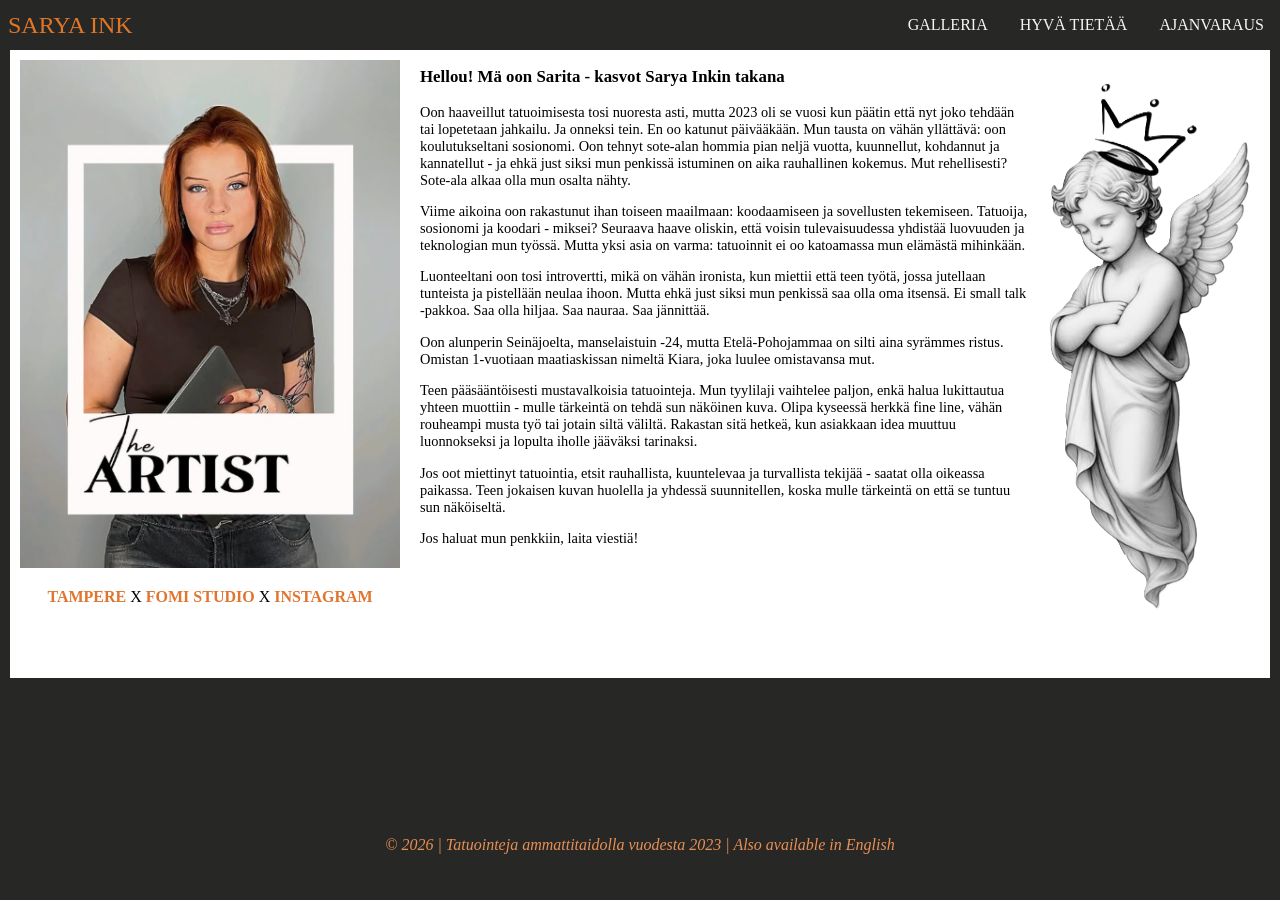
<file: index.html>
<!doctype html>
<html lang="en">
  <head>
    <style>
        .linksut {text-align: center;}
    </style>
    <link rel="stylesheet" href="stylesheet.css">
    <meta charset="utf-8">
    <meta name="viewport" content="width=device-width, initial-scale=1">
    <script src="script.js" defer></script>
    <title>SARYA INK</title>
  </head>

  <body>
    <nav class="navbar">
        <div class="otsikko"><a href="index.html" style="color: rgb(223, 119, 39); text-decoration: none;">SARYA INK</a></div>
        <a href="#" class="toggle">
            <span class="bar"></span>
            <span class="bar"></span>
            <span class="bar"></span>
        </a>
        <div class="navbar-links">
            <ul>
                <li><a href="galleria.html">GALLERIA</a></li>
                <li><a href="hoito.html">HYVÄ TIETÄÄ</a></li>
                <li><a href="ajanvaraus.html">AJANVARAUS</a></li>
            </ul>
        </div>
    </nav>


    <div class="container">
       <div class="ekakuva"><img src="Näyttökuva 2026-05-16 204914.png" width="380px" alt="artist">
        <p></p>
        <div class="linksut"><a class="tampere" href="https://share.google/FgxL6VuqxzLzbdE5S"><b>TAMPERE</b></a>
            X <a class="fomi" href="https://www.instagram.com/fomi.studio/"><b>FOMI STUDIO</b></a>
            X <a class="instagram" href="https://www.instagram.com/sarya.ink/"><b>INSTAGRAM</b></a>
        </div></div>
       <div class="esittely">
        <h3 style="font-family: Cambria, Cochin, Georgia, Times, 'Times New Roman', serif">Hellou! Mä oon Sarita - kasvot Sarya Inkin takana</h3>
        <p>Oon haaveillut tatuoimisesta tosi nuoresta asti, mutta 2023 oli se vuosi kun päätin että
        nyt joko tehdään tai lopetetaan jahkailu. Ja onneksi tein. En oo katunut päivääkään.
        Mun tausta on vähän yllättävä: oon koulutukseltani sosionomi. Oon tehnyt sote-alan hommia
        pian neljä vuotta, kuunnellut, kohdannut ja kannatellut - ja ehkä just siksi mun penkissä
        istuminen on aika rauhallinen kokemus. Mut rehellisesti? Sote-ala alkaa olla mun osalta nähty.</p>
        <p>Viime aikoina oon rakastunut ihan toiseen maailmaan: koodaamiseen ja sovellusten tekemiseen.
        Tatuoija, sosionomi ja koodari - miksei? Seuraava haave oliskin, että voisin tulevaisuudessa
        yhdistää luovuuden ja teknologian mun työssä. Mutta yksi asia on varma:
        tatuoinnit ei oo katoamassa mun elämästä mihinkään.</p>
        <p>Luonteeltani oon tosi introvertti, mikä on vähän ironista, kun miettii että teen työtä, jossa
        jutellaan tunteista ja pistellään neulaa ihoon. Mutta ehkä just siksi mun penkissä saa olla oma
        itsensä. Ei small talk -pakkoa. Saa olla hiljaa. Saa nauraa. Saa jännittää.</p>
        <p>Oon alunperin Seinäjoelta, manselaistuin -24, mutta Etelä-Pohojammaa on silti aina syrämmes ristus.
        Omistan 1-vuotiaan maatiaskissan nimeltä Kiara, joka luulee omistavansa mut.</p>
        <p>Teen pääsääntöisesti mustavalkoisia tatuointeja. Mun tyylilaji vaihtelee paljon, enkä halua
        lukittautua yhteen muottiin - mulle tärkeintä on tehdä sun näköinen kuva. Olipa kyseessä herkkä
        fine line, vähän rouheampi musta työ tai jotain siltä väliltä. Rakastan sitä hetkeä, kun asiakkaan
        idea muuttuu luonnokseksi ja lopulta iholle jääväksi tarinaksi.</p>
        <p>Jos oot miettinyt tatuointia, etsit rauhallista, kuuntelevaa ja turvallista tekijää - saatat olla
        oikeassa paikassa. Teen jokaisen kuvan huolella ja yhdessä suunnitellen, koska mulle tärkeintä
        on että se tuntuu sun näköiseltä.</p>
        <p>Jos haluat mun penkkiin, laita viestiä!</p></div>
        <div class="tokakuva"><img src="enkeli.etusivu1.png"></div>
       
    </div>

    
    <div class="footer"><footer>
        <p><i>© 2026 | Tatuointeja ammattitaidolla vuodesta 2023 | Also available in English</i></p>
    </footer>
    </div>
  

   </body>

</html>
</file>
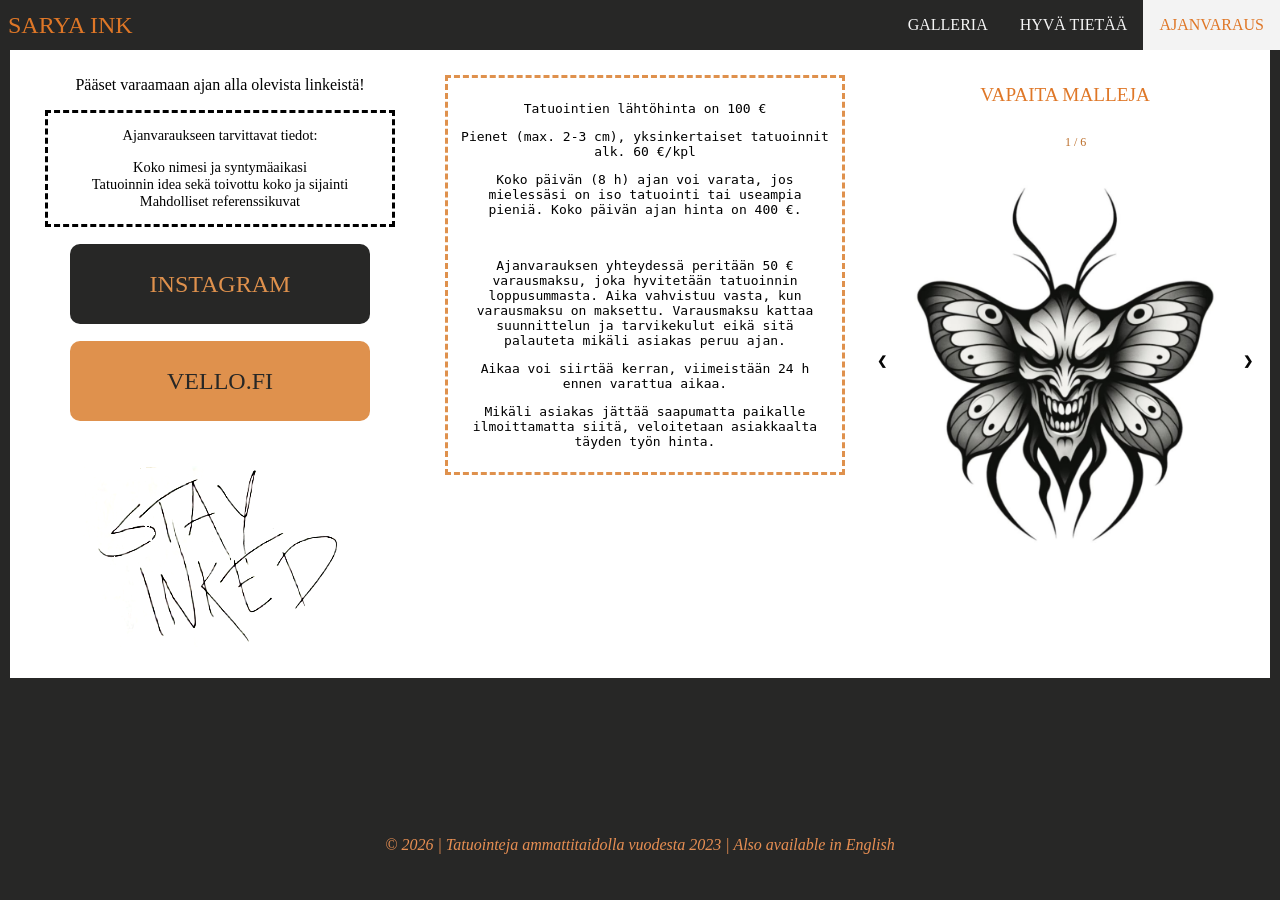
<file: ajanvaraus.html>
<!doctype html>
<html lang="en">
  <head>
    <link rel="stylesheet" href="stylesheet.css">
    <meta charset="utf-8">
    <meta name="viewport" content="width=device-width, initial-scale=1">
    <script src="script.js" defer></script>
    <title>SARYA INK - AJANVARAUS</title>
  </head>

  <body>
    <nav class="navbar">
        <div class="otsikko"><a href="index.html" style="color: rgb(223, 119, 39); text-decoration: none;">SARYA INK</a></div>
        <a href="#" class="toggle">
            <span class="bar"></span>
            <span class="bar"></span>
            <span class="bar"></span>
        </a>
        <div class="navbar-links">
            <ul>
                <li><a href="galleria.html">GALLERIA</a></li>
                <li><a href="hoito.html">HYVÄ TIETÄÄ</a></li>
                <li><a href="ajanvaraus.html" class="active">AJANVARAUS</a></li>
            </ul>
        </div>
    </nav>

<div class="instructions">
    <div class="hinnasto" style="text-align: center; font-size: .9rem;">
        <p style="font-family: Cambria, Cochin, Georgia, Times, 'Times New Roman', serif;
        font-size: 1rem;">Pääset varaamaan ajan alla olevista linkeistä!</p>
        <div class="tiedot"><p>Ajanvaraukseen tarvittavat tiedot:</p>
        <p>Koko nimesi ja syntymäaikasi
            <br>
            Tatuoinnin idea sekä toivottu koko ja sijainti
            <br>
            Mahdolliset referenssikuvat</p>
        </div>
        <br>

        <button class="direct"><a href="https://www.instagram.com/sarya.ink/" style="font-family: Cambria, Cochin, Georgia, Times, 'Times New Roman', serif;
        font-size: x-large">INSTAGRAM</a>
        </button>

        <br>
        <button class="vello"><a href="https://vello.fi/fomi-studio" style="font-family: Cambria, Cochin, Georgia, Times, 'Times New Roman', serif;
            font-size: x-large;">VELLO.FI</a></button>
        <br>
        <br>
    <div class="stayink" style="justify-self: center;"><img src="stayinked.png"></div>
    </div>

    <div class="steps" style="font-family: monospace;">
        <p>Tatuointien lähtöhinta on 100 €</p>
        <p>Pienet (max. 2-3 cm), yksinkertaiset tatuoinnit alk. 60 €/kpl</p>
        <p>Koko päivän (8 h) ajan voi varata, jos mielessäsi on iso tatuointi tai useampia pieniä. Koko päivän ajan hinta on 400 €.</p>
        <br>
        <p>Ajanvarauksen yhteydessä peritään 50 € varausmaksu, joka hyvitetään tatuoinnin loppusummasta. Aika vahvistuu vasta, kun varausmaksu on maksettu. Varausmaksu kattaa suunnittelun ja tarvikekulut eikä sitä palauteta mikäli asiakas peruu ajan.</p>
        <p>Aikaa voi siirtää kerran, viimeistään 24 h ennen varattua aikaa.</p>
        <p>Mikäli asiakas jättää saapumatta paikalle ilmoittamatta siitä, veloitetaan asiakkaalta täyden työn hinta.</p>
    
    </div>
    
    <div class="slideshow-container">
        <p style="text-align: center; font-size: larger;
        font-family: Cambria, Cochin, Georgia, Times, 'Times New Roman', serif;
        color: rgb(223, 119, 39); ;">VAPAITA MALLEJA</p>

        <div class="mySlides fade">
            <div class="numbertext">1 / 6</div>
            <img src="vapaa7.png" style="width:100%">
        </div>
        <div class="mySlides fade">
            <div class="numbertext">2 / 6</div>
            <img src="vapaa4.png" style="width:100%">
        </div>
        <div class="mySlides fade">
            <div class="numbertext">3 / 6</div>
            <img src="vapaa8.png" style="width:100%">
        </div>
        <div class="mySlides fade">
            <div class="numbertext">4 / 6</div>
            <img src="vapaa6.png" style="width:100%">
        </div>
        <div class="mySlides fade">
            <div class="numbertext">5 / 6</div>
            <img src="vapaa5.png" style="width:100%">
        </div>
            <div class="mySlides fade">
            <div class="numbertext">6 / 6</div>
            <img src="vapaa3.png" style="width:100%">
        </div>
    
        <a class="prev" onclick="plusSlides(-1)">❮</a>
        <a class="next" onclick="plusSlides(1)">❯</a>
    </div>
</div>



     <div class="footer"><footer>
    <p><i>© 2026 | Tatuointeja ammattitaidolla vuodesta 2023 | Also available in English</i></p>
    </footer>
    </div>

  </body>
</html>
</file>
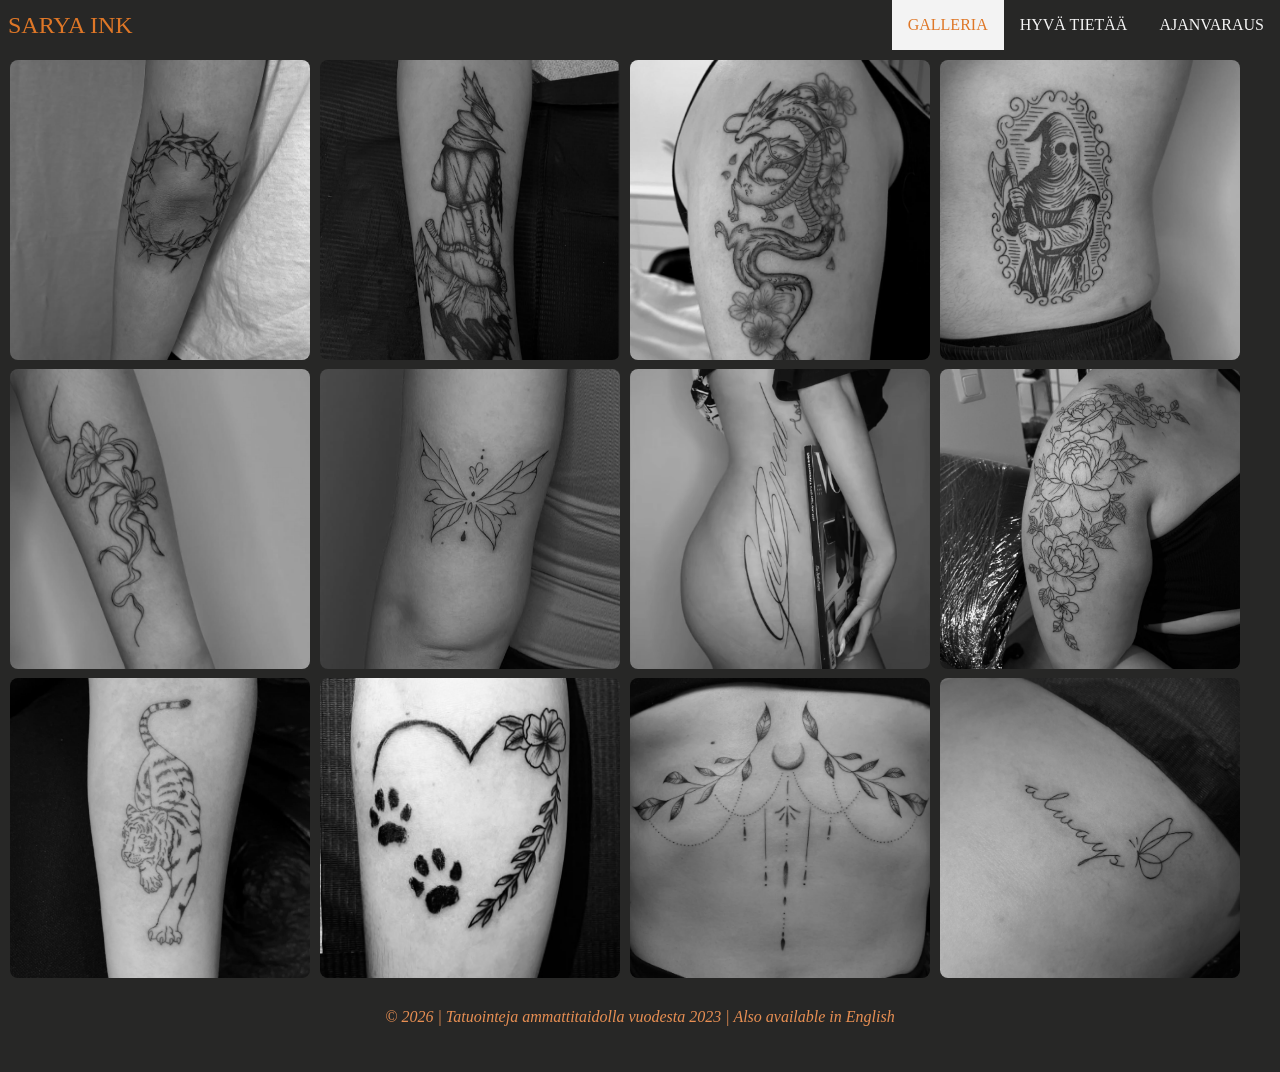
<file: galleria.html>
<!doctype html>
<html lang="en">
  <head>
    <style>
        .item-one { filter: grayscale();}
        .item2 { filter: grayscale();}
        .item3 { filter: grayscale();}
        .item4 { filter: grayscale();}
        .item5 { filter: grayscale();}
        .item6 { filter: grayscale();}
        .item7 { filter: grayscale();}
        .item8 { filter: grayscale();}
        .item9 { filter: grayscale();}
        .item10 { filter: grayscale();}
        .item11 { filter: grayscale();}
        .item12 { filter: grayscale();}

        .item-one:hover { filter: grayscale(0%); zoom: 97%; }
        .item2:hover { filter: grayscale(0%); zoom: 97%; }
        .item3:hover { filter: grayscale(0%); zoom: 97%; }
        .item4:hover { filter: grayscale(0%); zoom: 97%; }
        .item5:hover { filter: grayscale(0%); zoom: 97%; }
        .item6:hover { filter: grayscale(0%); zoom: 97%; }
        .item7:hover { filter: grayscale(0%); zoom: 97%; }
        .item8:hover { filter: grayscale(0%); zoom: 97%; }
        .item9:hover { filter: grayscale(0%); zoom: 97%; }
        .item10:hover { filter: grayscale(0%); zoom: 97%; }
        .item11:hover { filter: grayscale(0%); zoom: 97%; }
        .item12:hover { filter: grayscale(0%); zoom: 97%; }

    </style>
    <link rel="stylesheet" href="stylesheet.css">
    <meta charset="utf-8">
    <meta name="viewport" content="width=device-width, initial-scale=1">
    <script src="script.js" defer></script>
    <title>SARYA INK - GALLERIA</title>
  </head>
<body>


    <nav class="navbar">
        <div class="otsikko"><a  href="index.html" style="color: rgb(223, 119, 39); text-decoration: none;">SARYA INK</a></div>
        <a href="#" class="toggle">
            <span class="bar"></span>
            <span class="bar"></span>
            <span class="bar"></span>
        </a>
        <div class="navbar-links">
            <ul>
                <li><a href="galleria.html" class="active">GALLERIA</a></li>
                <li><a href="hoito.html">HYVÄ TIETÄÄ</a></li>
                <li><a href="ajanvaraus.html">AJANVARAUS</a></li>
            </ul>
        </div>
    </nav>

    <div class="gallery-box" style="background-color:rgb(39, 39, 38)">
        <div class="item6"><img src="item6.png" width="300px" style="border-radius: 8px;"></div>
        <div class="item5"><img src="item5.png" width="300px" style="border-radius: 8px;"></div>
        <div class="item9"><img src="item9.png" width="300px" style="border-radius: 8px;"></div>
        <div class="item4"><img src="item4.png" width="300px" style="border-radius: 8px;"></div>
        <div class="item-one"><img src="item1.png" width="300px" style="border-radius: 8px;"></div>
        <div class="item2"><img src="item2.png" width="300px" style="border-radius: 8px;"></div>
        <div class="item3"><img src="item3.png" width="300px" style="border-radius: 8px;"></div>
        <div class="item7"><img src="item7.png" width="300px" style="border-radius: 8px;"></div>
        <div class="item8"><img src="item8.png" width="300px" style="border-radius: 8px;"></div>
        <div class="item10"><img src="item10.png" width="300px" style="border-radius: 8px;"></div>
        <div class="item11"><img src="item11.png" width="300px" style="border-radius: 8px;"></div>
        <div class="item12"><img src="item12.png" width="300px" style="border-radius: 8px;"></div>
    </div>

    <div class="footer"><footer>
    <p><i>© 2026 | Tatuointeja ammattitaidolla vuodesta 2023 | Also available in English</i></p>
    </footer>
    </div>


  </body>
</html>
</file>
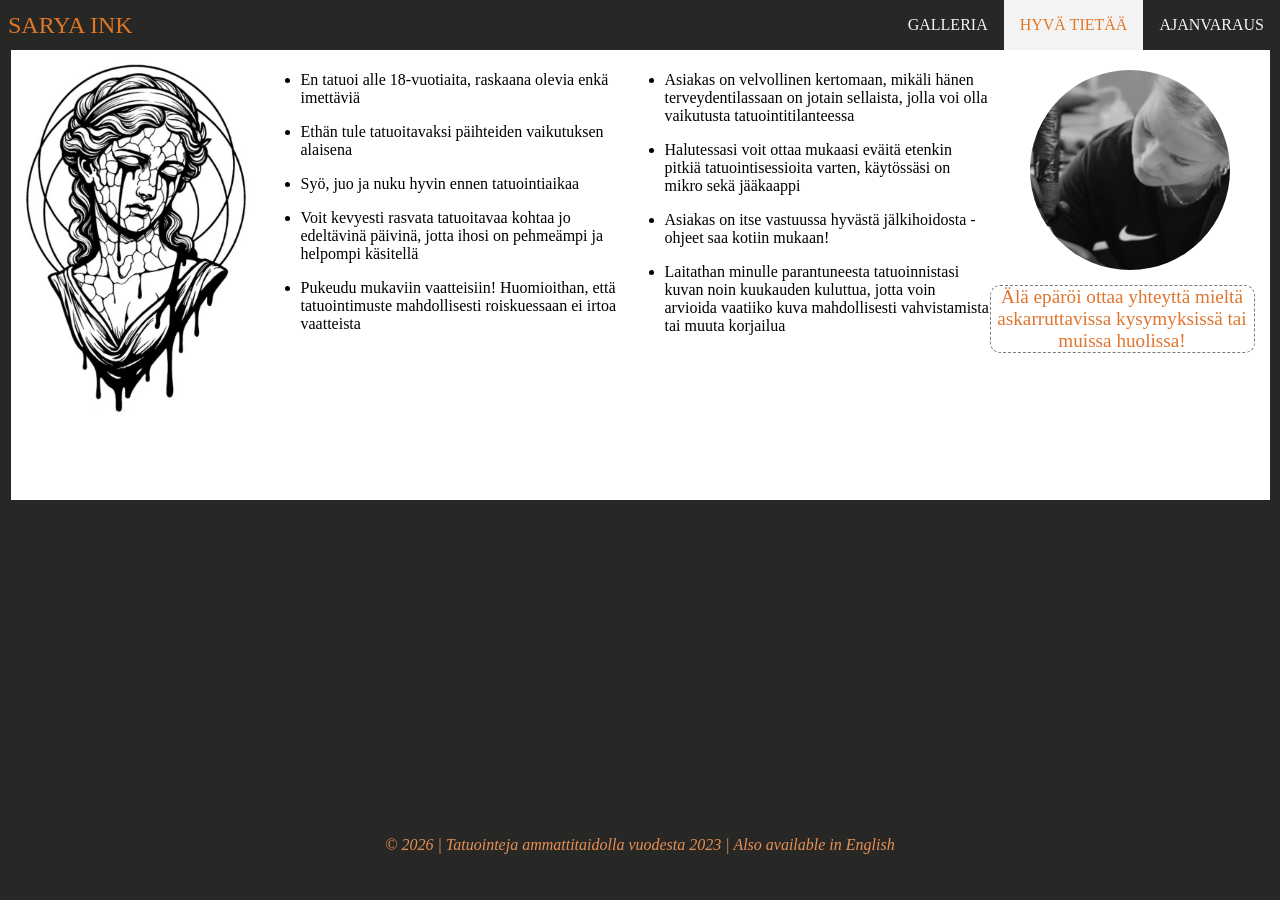
<file: hoito.html>
<!doctype html>
<html lang="en">
  <head>
    <link rel="stylesheet" href="stylesheet.css">
    <meta charset="utf-8">
    <meta name="viewport" content="width=device-width, initial-scale=1">
    <script src="script.js" defer></script>
    <title>SARYA INK - HYVÄ TIETÄÄ</title>
  </head>

  <body>
    <nav class="navbar">
        <div class="otsikko"><a href="index.html" style="color: rgb(223, 119, 39); text-decoration: none;">SARYA INK</a></div>
        <a href="#" class="toggle">
            <span class="bar"></span>
            <span class="bar"></span>
            <span class="bar"></span>
        </a>
        <div class="navbar-links">
            <ul>
                <li><a href="galleria.html">GALLERIA</a></li>
                <li><a href="hoito.html" class="active">HYVÄ TIETÄÄ</a></li>
                <li><a href="ajanvaraus.html">AJANVARAUS</a></li>
            </ul>
        </div>
    </nav>
    <div class="ohjeloota">
        <div class="loota1"><img src="lady.png" width="240px"></div>
        <div class="loota2">
            <ul><li>En tatuoi alle 18-vuotiaita, raskaana olevia enkä imettäviä</li></ul>
            <ul><li>Ethän tule tatuoitavaksi päihteiden vaikutuksen alaisena</li></ul>
            <ul><li>Syö, juo ja nuku hyvin ennen tatuointiaikaa</li></ul>
            <ul><li>Voit kevyesti rasvata tatuoitavaa kohtaa jo edeltävinä päivinä, jotta ihosi on pehmeämpi ja helpompi käsitellä</li></ul>
            <ul><li>Pukeudu mukaviin vaatteisiin! Huomioithan, että tatuointimuste mahdollisesti roiskuessaan ei irtoa vaatteista</li></ul>
        </div>
        <div class="loota3">
            <ul><li>Asiakas on velvollinen kertomaan, mikäli hänen terveydentilassaan on jotain sellaista, jolla voi olla vaikutusta tatuointitilanteessa</li></ul>
            <ul><li>Halutessasi voit ottaa mukaasi eväitä etenkin pitkiä tatuointisessioita varten, käytössäsi on mikro sekä jääkaappi</li></ul>
            <ul><li>Asiakas on itse vastuussa hyvästä jälkihoidosta - ohjeet saa kotiin mukaan!</li></ul>
            <ul><li>Laitathan minulle parantuneesta tatuoinnistasi kuvan noin kuukauden kuluttua, jotta voin arvioida vaatiiko kuva mahdollisesti vahvistamista tai muuta korjailua</li></ul>
        </div>
        <div class="loota4"><img id="img_id" src="snelio.png" width="200px" style="border-radius: 50%; align-self: center;"><div class="huomio" style="text-align: center; font-size:larger; font-family: Cambria, Cochin, Georgia, Times, 'Times New Roman', serif;">Älä epäröi ottaa yhteyttä mieltä askarruttavissa kysymyksissä tai muissa huolissa!</div></div>
    </div>

    <div class="footer"><footer>
    <p><i>© 2026 | Tatuointeja ammattitaidolla vuodesta 2023 | Also available in English</i></p>
    </footer>
    </div>

  </body>
</html>
</file>
<file: stylesheet.css>
*{
    box-sizing: border-box;
}

html {
    height: 100%;
}

body {
    margin: 0;
    padding: 0;
    min-height: 100%;
    min-width: 100%;
    display: flex;
    flex-direction: column;
    background-color: rgb(39, 39, 38);
    align-items: center;
}

.navbar {
    display: flex;
    justify-content: space-between;
    align-items: center;
    background-color: rgb(39, 39, 38);
    color: rgb(228, 228, 228);
    min-width: 100%;
}

.otsikko {
    font-size: 1.5rem;
    margin: .5rem;
    font-family: Cambria, Cochin, Georgia, Times, 'Times New Roman', serif;
}

.navbar-links ul {
    margin: 0;
    padding: 0;
    display: flex;
}

.navbar-links li {
    list-style: none;
}

.navbar-links li a:not(.active) {
    text-decoration: none;
    padding: 1rem;
    color: rgb(245, 245, 245);
    display: block;
    width: 100%;
}

.navbar-links li:hover {
    background-color: rgb(243, 243, 243);
}

.navbar-links li a:hover {
    color: rgb(223, 119, 39);
}

.toggle {
    position: absolute;
    top: 1rem;
    right: 1rem;
    display: none;
    flex-direction: column;
    justify-content: space-between;
    width: 30px;
    height: 20px;
}

.toggle .bar {
    height: 3px;
    width: 100%;
    background-color: rgb(223, 119, 39);
    border-radius: 10px;
}

.active {
    background-color: rgb(243, 243, 243);
    color: rgb(223, 119, 39);
    text-decoration: none;
    display: block;
    align-items: center;
    width: 100%;
    padding: 1rem;
}


@media (max-width: 530px) {
    .toggle {
        display: flex;
    }

    .navbar-links {
        display: none;
        width: 100%;
    }

    .navbar {
        flex-direction: column;
        align-items: flex-start;
    }

    .navbar-links ul {
        width: 100%;
        flex-direction: column;
    }

    .navbar-links li a {
        padding: .5rem;
    }

    .navbar-links.active {
        display: flex;
        background-color:rgb(39, 39, 38);
    }

}










.container {
    display: flex;
    flex-wrap: wrap;
    background-color: rgb(255, 255, 255);
    max-width: 1260px;
    min-height: 450px;
    justify-content: center;
}

.ekakuva {
    background-color: rgb(255, 255, 255);
    width: 400px;
    padding-left: 10px;
    padding-right: 10px;
    padding-top: 10px;
    margin: 0;
}

.esittely {
    background-color: rgb(255, 255, 255);
    font-size: .9rem;
    padding-left: 10px;
    width: 620px;
}

.tokakuva {
    width: 240px;
    padding-right: 5px;
}

.tampere {
    text-decoration: none;
    color: rgb(224, 117, 47);
}

.tampere:hover {
    font-size: larger;
    font-family: 'Courier New', Courier, monospace;
}

.fomi {
    text-decoration: none;
    color: rgb(224, 117, 47);
}

.fomi:hover {
    font-size: larger;
    font-family: 'Courier New', Courier, monospace;
}

.instagram {
    text-decoration: none;
    color: rgb(224, 117, 47);
}

.instagram:hover {
    font-size: larger;
    font-family: 'Courier New', Courier, monospace;
}

@media (max-width: 500px) {
    .container {
        flex-direction: column;
        align-items: center;
        justify-content: center;
    }

    .ekakuva {
        min-width: 350px;
        max-width: 405px;
    }

    .esittely {
        width: 360px;
    }

    .gallery-box {
        flex-direction: column;
        align-items: center;
    }

    .ohjeloota {
        flex-direction: column;
        align-items: center;
        justify-content: center;
        width: 410px;
    }
}

.footer {
    width: 100%;
    height: 80px;
    margin-top: auto;
    background-color: rgb(39, 39, 38);
    text-align: center;
    color: rgb(232, 143, 83);
    font-family: Cambria, Cochin, Georgia, Times, 'Times New Roman', serif;
}










.gallery-box {
    display: flex;
    flex-wrap: wrap;
    column-gap: 10px;
    row-gap: 5px;
    padding: 10px;
    align-items: center;
    background-color: rgb(255, 255, 255);
    max-width: 100%;
}

.ohjeloota {
    display: flex;
    flex-wrap: wrap;
    background-color: rgb(255, 255, 255);
    max-width: 1260px;
    min-height: 450px;
    justify-content: center;
}

.loota1 {
    background-color: rgb(255, 255, 255);
    padding-left: 5px;
    padding-top: 5px;
    margin: 0;
    width: 250px;
}

.loota2 {
    background-color: rgb(255, 255, 255);
    padding-top: 5px;
    margin: 0;
    width: 364px;
}

.loota3 {
    background-color: rgb(255, 255, 255);
    padding-top: 5px;
    margin: 0;
    width: 365px;
}

.loota4 {
    background-color: rgb(255, 255, 255);
    padding-top: 20px;
    justify-items: center;
    width: 280px;
    padding-bottom: 20px;
}

#img_id {
    display: block;
    margin-left: auto;
    margin-right: auto;
}

.huomio {
    margin-top: 15px;
    margin-right: 15px;
    border-style: dashed;
    border-color: rgb(122, 122, 122);
    border-radius: 10px;
    border-width: 1.4px;
    color: rgb(224, 117, 47);
}









.instructions {
    padding-top: 10px;
    padding-bottom: 10px;
    display: flex;
    flex-direction: row;
    flex-wrap: wrap;
    max-width: 1260px;
    min-height: 450px;
    justify-content: center;
    background-color: white;
}

.hinnasto{
    width: 420px;
}

.tiedot {
    border-style: dashed;
    width: 350px;
    justify-content: center;
    margin: auto;
    padding: auto;
}

.direct {
    width: 300px;
    height: 80px;
    display: block;
    margin: auto;
    background-color: rgb(39, 39, 38);
    border: none;
    border-radius: 10px;
    color: #df914d;
}

.direct a {
    text-decoration: none;
    color: #df914d;
}

.direct:hover {
    background-color: #df914d;
    transition: 0.6s ease-in-out;
    color: rgb(39, 39, 38);
}

.direct a:hover {
    color: rgb(39, 39, 38);
}

.vello {
    width: 300px;
    height: 80px;
    display: block;
    margin: auto;
    background-color: #df914d;
    border: none;
    border-radius: 10px;
}

.vello a {
    text-decoration: none;
    color: rgb(39, 39, 38);
}

.vello:hover {
    background-color: rgb(39, 39, 38);
    transition: 0.6s ease-in-out;
    color: #df914d;
}

.vello a:hover {
    color: #df914d;
}

.steps {
    width: 400px;
    height: fit-content;
    text-align: center;
    padding: 10px;
    margin: 15px;
    border-style: dashed;
    border-color: #df914d;
}

.slideshow-container {
  max-width: 400px;
  align-items: center;
  position: relative;
  margin: 5px;
}

.mySlides {
  display: none;
}

.prev, .next {
  cursor: pointer;
  position: absolute;
  top: 50%;
  width: auto;
  margin-top: -22px;
  padding: 12px;
  color: rgb(6, 6, 6);
  font-weight: bold;
  font-size: 12px;
  transition: 0.3s ease-in-out;
  border-radius: 0 3px 3px 0;
  user-select: none;
}

.next {
  right: 0;
  border-radius: 3px 0 0 3px;
}

.prev:hover, .next:hover {
  background-color: rgba(214, 139, 69, 0.8);
}

.numbertext {
  color: #bb6d28;
  font-size: 12px;
  padding-top: 70px;
  padding-left: 50%;
  position: absolute;
  top: 0;
}

.fade {
  animation-name: fade;
  animation-duration: 1.5s;
}

@keyframes fade {
  from {opacity: .4}
  to {opacity: 1}
}
</file>
